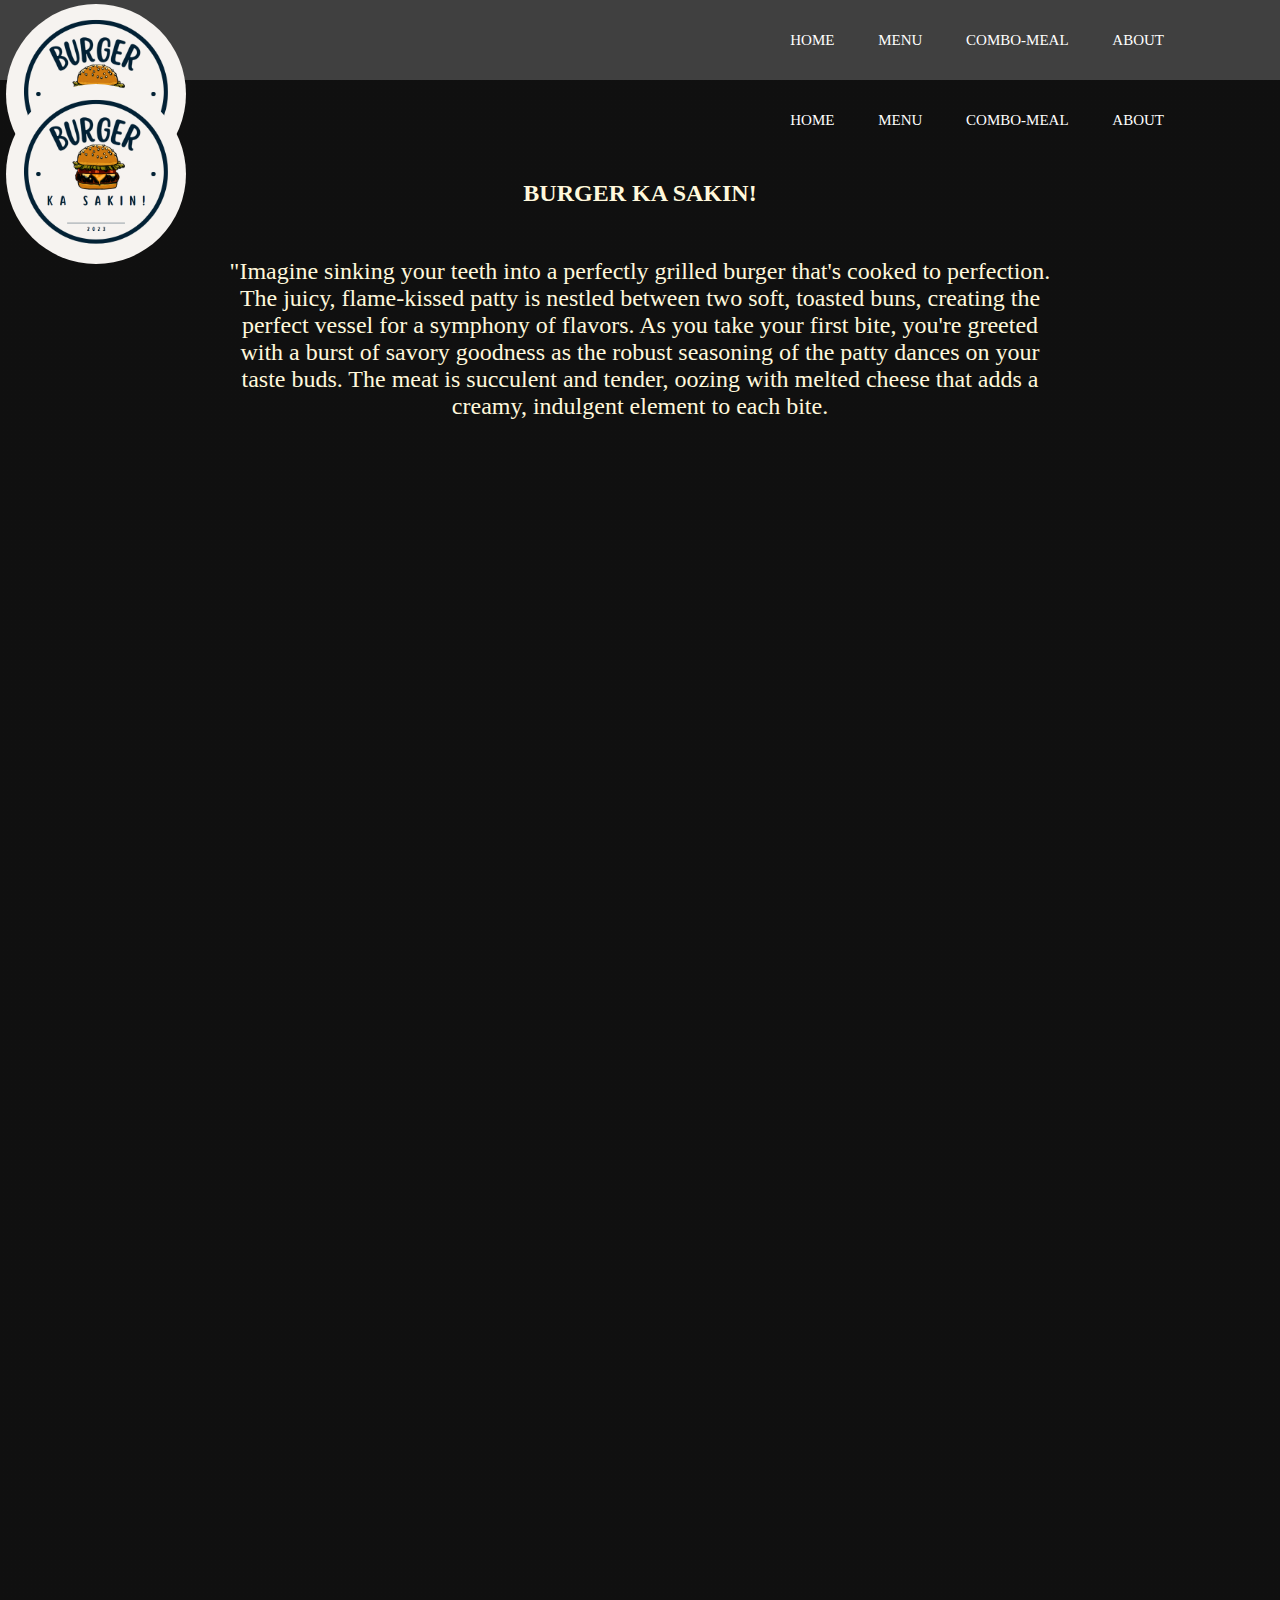
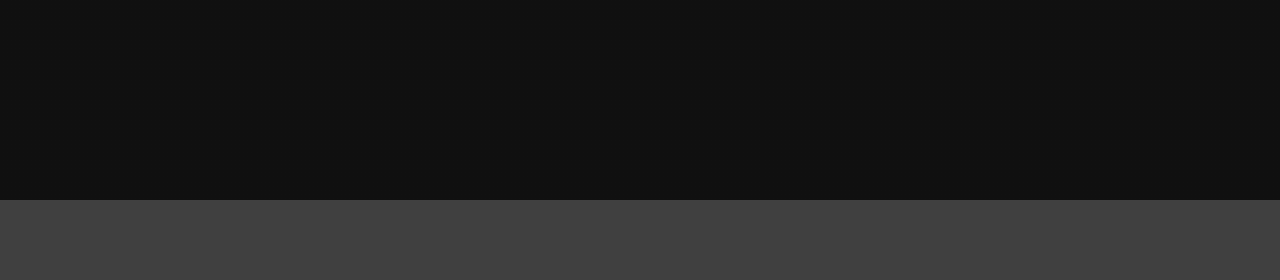
<file: index.html>
<!DOCTYPE html>
<html lang="en">
<head>
    <link rel="stylesheet" href="webindex.css">
</head>
 <body background="C:\Users\laure\OneDrive\Desktop\Final website\burger.jpg">
    <div class="banner">
    <div class="navbar">
        
            <img src="logo.png" class="logo">
            <ul>
                <li><a href="Home.html">Home</a></li>
                <li><a href="burger.html">Menu</a></li>
                <li><a href="combo.html">Combo-meal</a></li>
                <li><a href="aboutbgr.html">About</a></li>
            </ul>
        </div>
    <!DOCTYPE html>
<html lang="en">
<head>
    <link rel="stylesheet" href="webindex.css">

</head>
 <body background="C:\Users\laure\OneDrive\Desktop\Final website\burger.jpg">
    <div class="banner">
    <div class="navbar">
        
            <img src="logo.png" class="logo">
            <ul>
                <li><a href="Home.html">Home</a></li>
                <li><a href="burger.html">Menu</a></li>
                <li><a href="combo.html">Combo-meal</a></li>
                <li><a href="aboutbgr.html">About</a></li>
            </ul>
        </div>
        <h2>BURGER KA SAKIN!</h2>
        <p>
        <br> "Imagine sinking your teeth into a perfectly grilled burger that's cooked to perfection.<br>
        The juicy, flame-kissed patty is nestled between two soft, toasted buns, creating the <br>
        perfect vessel for a symphony of flavors. As you take your first bite, you're greeted <br>
       with a burst of savory goodness as the robust seasoning of the patty dances on your <br>
       taste buds. The meat is succulent and tender, oozing with melted cheese that adds a <br>
        creamy, indulgent element to each bite.<br>
        </p>
    
</body>
</html>
</body>
</html>
</file>
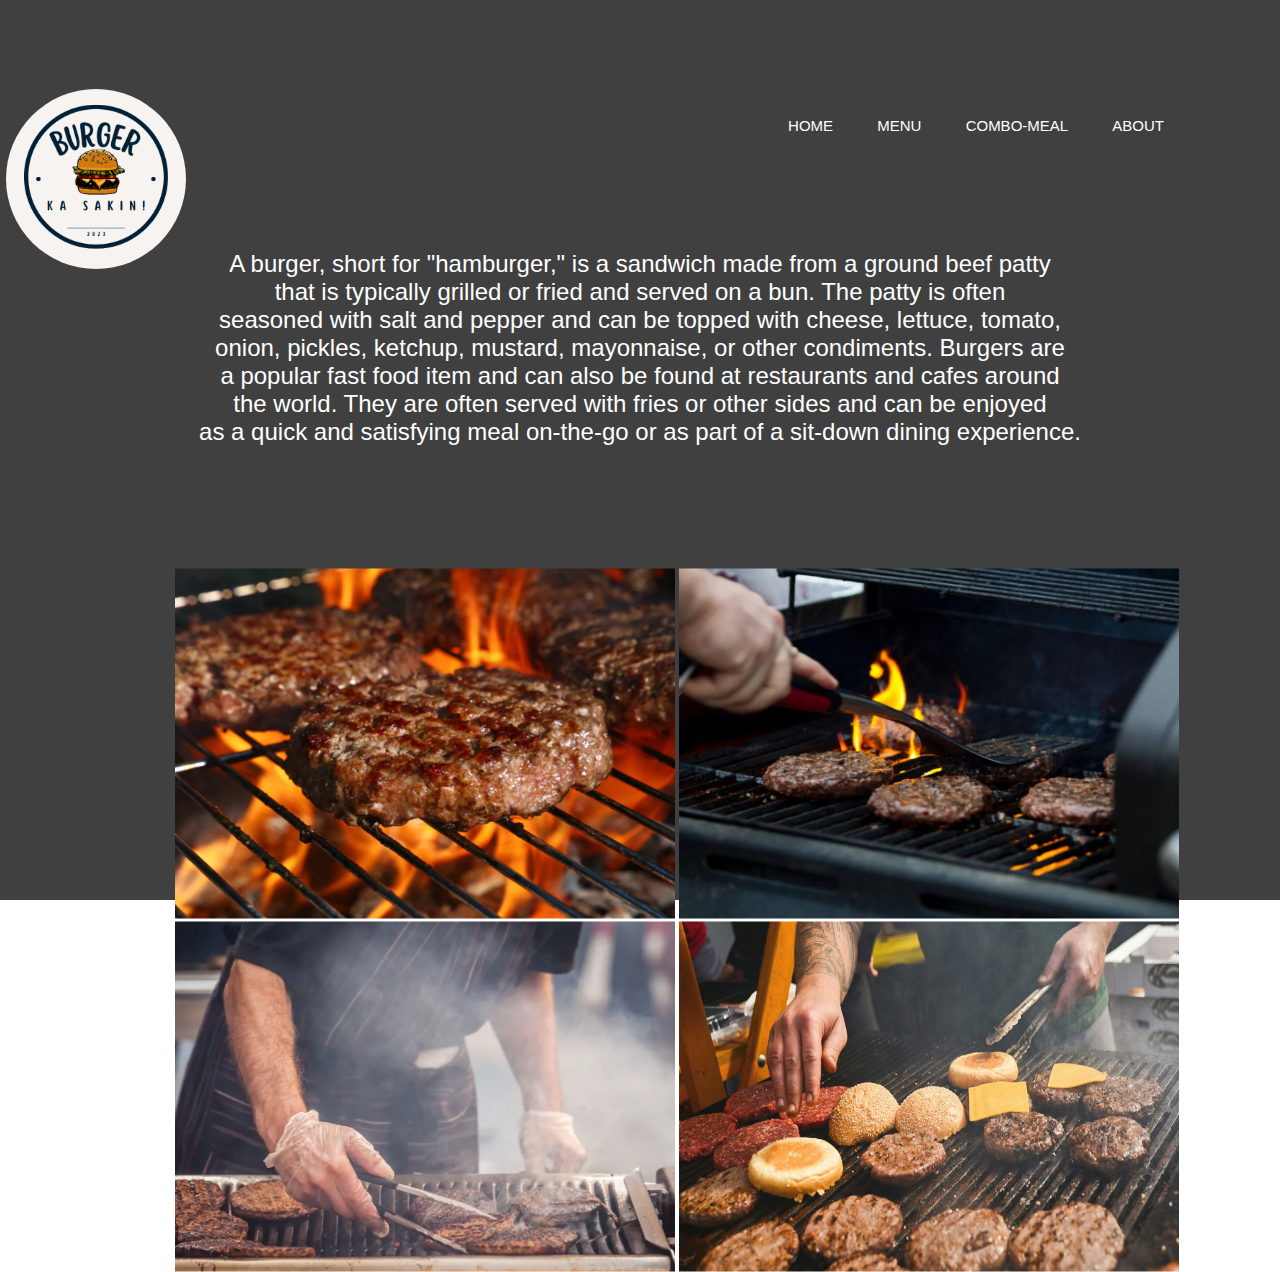
<file: aboutbgr.html>
<!DOCTYPE html>
<html lang="en">
<head>
    <title>about</title>
    <link rel="stylesheet" href="burger.css">
</head>
 <body background="C:\Users\laure\OneDrive\Desktop\Final website\burger.jpg">
    <div class="banner">
    <div class="navbar">
        
            <img src="logo.png" class="logo">
            <ul>
                <li><a href="Home.html">Home</a></li>
                <li><a href="burger.html">Menu</a></li>
                <li><a href="combo.html">Combo-meal</a></li>
                <li><a href="aboutbgr.html">About</a></li>
            </ul>
        </div>
        <div>
            <p>
                A burger, short for "hamburger," is a sandwich made from a ground beef patty<br>
                that is typically grilled or fried and served on a bun. The patty is often<br> 
                seasoned with salt and pepper and can be topped with cheese, lettuce, tomato,<br>
                onion, pickles, ketchup, mustard, mayonnaise, or other condiments. Burgers are<br>
                a popular fast food item and can also be found at restaurants and cafes around<br>
                the world. They are often served with fries or other sides and can be enjoyed<br> 
                as a quick and satisfying meal on-the-go or as part of a sit-down dining experience.<br>             
                        </p>
        </div>
            <div class="pic1">
                    <img src="AP1.webp"  style="width: 500px; height: 350px; transform: translateX(35%) translateY(35%);">
                    <img src="AP2.webp" style="width: 500px; height: 350px;  transform: translateX(35%) translateY(35%);">
            </div>
            <div class="pic2">
                    <img src="AP3.webp"  style="width: 500px; height: 350px; transform: translateX(35%) translateY(35%);">
                    <img src="AP4.jpg" style="width: 500px; height: 350px; transform: translateX(35%) translateY(35%);">
            </div>
        </div>
    
</body>
</html>
</file>
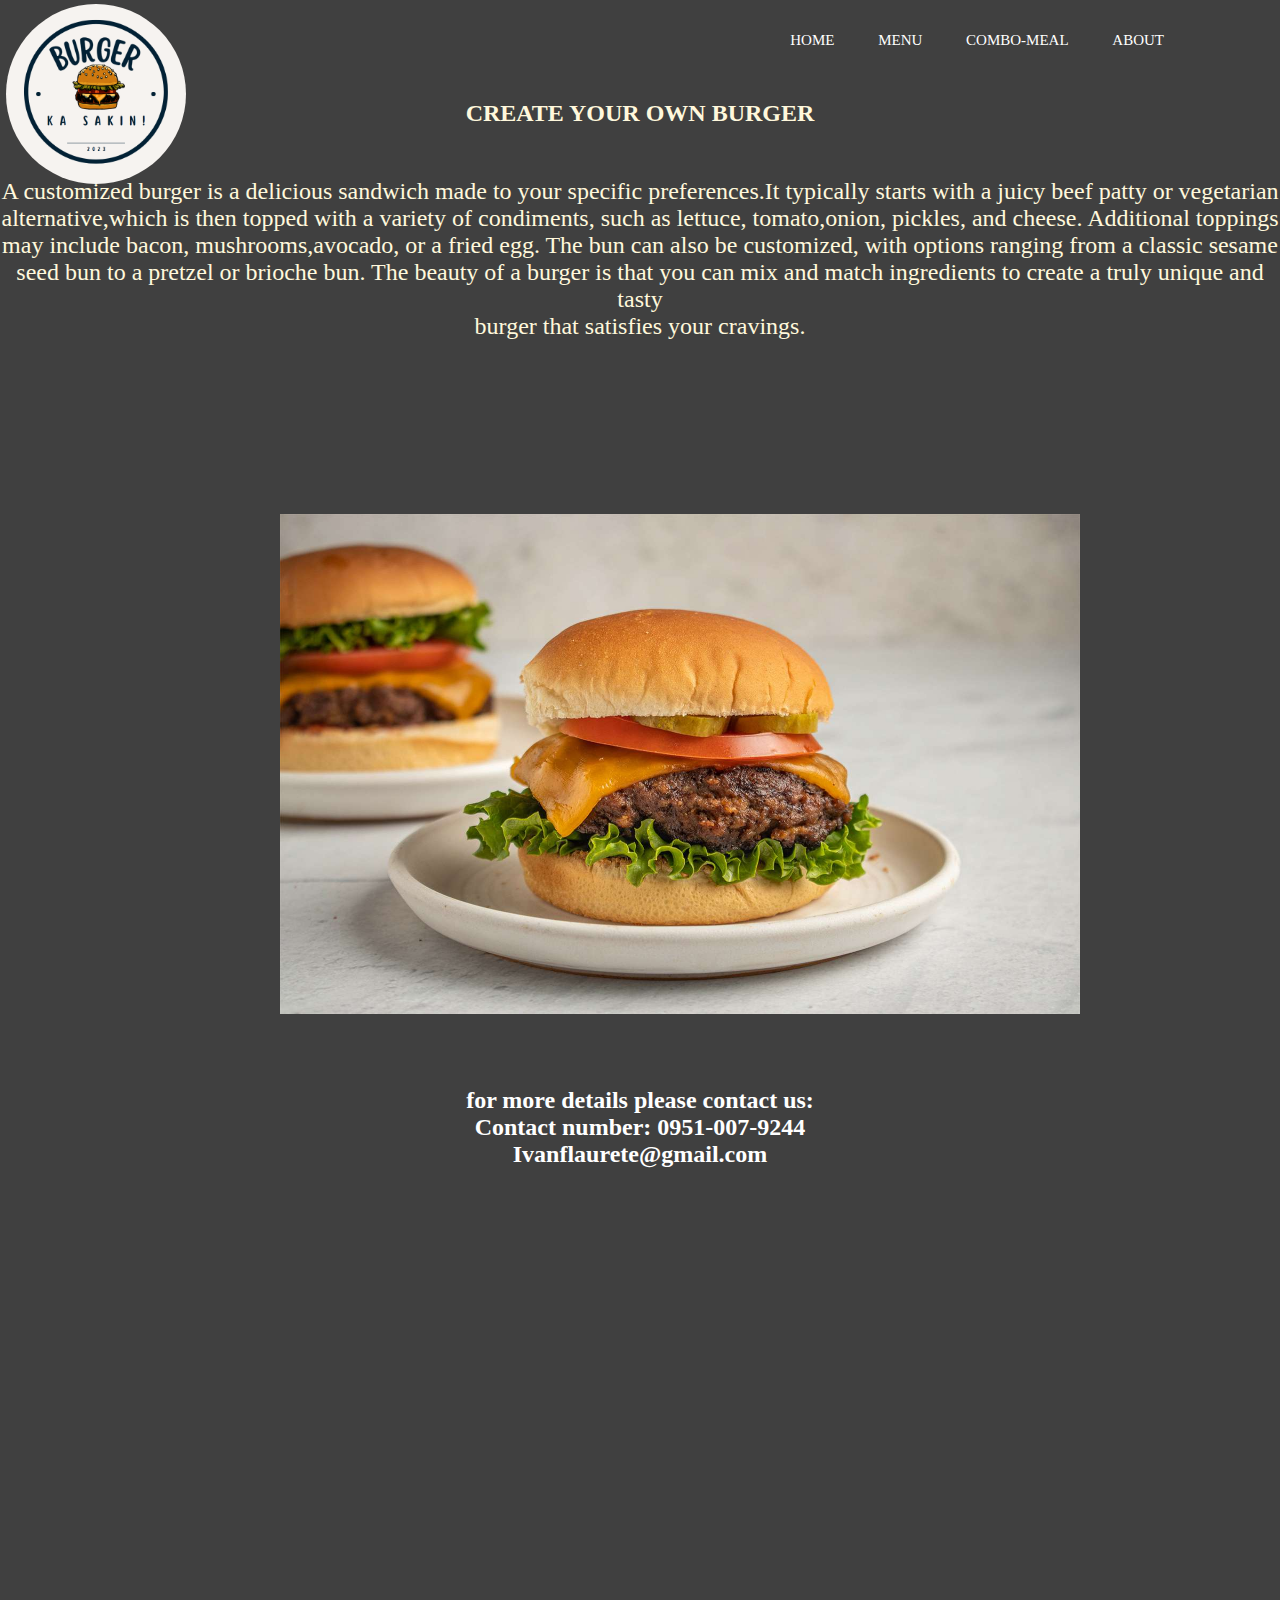
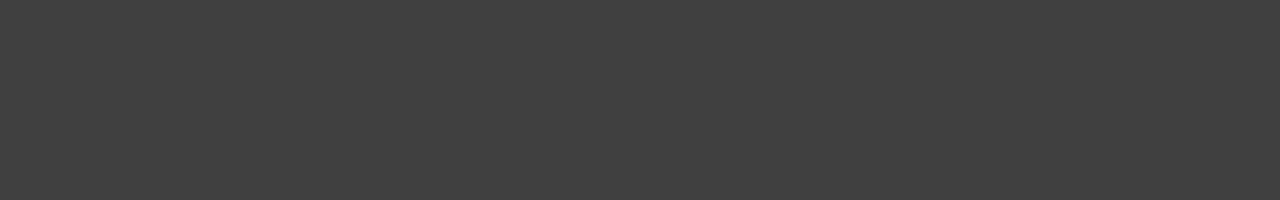
<file: Home.html>
<!DOCTYPE html>
<html lang="en">
<head>
    <title>Burger</title>
    <link rel="stylesheet" href="webindex.css">
</head>
 <body background="C:\Users\laure\OneDrive\Desktop\Final website\burger.jpg">
    <div class="banner">
    <div class="navbar">
            <img src="logo.png" class="logo">
            <ul>
                <li><a href="Home.html">Home</a></li>
                <li><a href="burger.html">Menu</a></li>
                <li><a href="combo.html">Combo-meal</a></li>
                <li><a href="aboutbgr.html">About</a></li>
            </ul>
            
        </div>

        <h2>CREATE YOUR OWN BURGER</h2>
        <p>
        <br> A customized burger is a delicious sandwich made to your specific preferences.It typically starts with a juicy beef patty or vegetarian<br>
            alternative,which is then topped with a variety of condiments, such as lettuce, tomato,onion, pickles, and cheese. Additional toppings<br>
            may include bacon, mushrooms,avocado, or a fried egg. The bun can also be customized, with options ranging from a classic sesame <br>
            seed bun to a pretzel or brioche bun. The beauty of a burger is that you can mix and match ingredients to create a truly unique and tasty <br>
            burger that satisfies your cravings.<br>
        </p>
    <div class="slideshow-container">
     <img class="mySlide" src="b1.jpg" style="width: 800px; height: 500px; transform: translateX(35%) translateY(30%)">
     <img class="mySlide" src="bb2.jpg" style="width: 800px; height: 500px; transform: translateX(35%) translateY(30%)">
     <img class="mySlide" src="b3.jpg" style="width: 800px; height: 500px; transform: translateX(35%) translateY(30%)">
     <img class="mySlide" src="b4.webp" style="width: 800px; height: 500px; transform: translateX(35%) translateY(30%)">
     <img class="mySlide" src="b5.jpg" style="width: 800px; height: 500px; transform: translateX(35%) translateY(30%)">
     <img class="mySlide" src="b6.jpg" style="width: 800px; height: 500px; transform: translateX(35%) translateY(30%)">
     <img class="mySlide" src="b7.jpg" style="width: 800px; height: 500px; transform: translateX(35%) translateY(30%)">
     <img class="mySlide" src="b8.webp" style="width: 800px; height: 500px; transform: translateX(35%) translateY(30%)">
    
    </div>

        <h3>for more details please contact us:<br> 
            Contact number: 0951-007-9244<br>
            Ivanflaurete@gmail.com
        </h3>

        
</div>

    <script>
            var myIndex = 0;
            carousel();

            function carousel() {
            var i;
            var x = document.getElementsByClassName("mySlide");
            for (i = 0; i < x.length; i++) {
            x[i].style.display = "none";
            }

            myIndex++;
            if (myIndex > x.length) {myIndex = 1};
            x[myIndex-1].style.display = "block";
            setTimeout(carousel, 2000);
            }
    </script>
</body>
</html>
</file>
<file: webindex.css>
head{
    font-size: 24px;
    text-align: center;
    color: white;
    font-family: 'Times New Roman', Times, serif;
}

body{
    background-size: cover;
    display: flex;
    margin: 0;
}
div{
    width: 15px;
    height: 10px;
}
.logo {
    border-radius: 50%;
    height: 20vh;
    float: left;
    transform: translateX(-50%) translateY(30%);
  }
.banner{
    width: 100%;
    height: 200vh;
    background-image: linear-gradient(rgba(0, 0, 0, 0.75),rgba(0, 0, 0, 0.75));
    background-position: center;
    font-size: 15px;
}
.navbar {
    width: 85%;
    margin: auto;
    padding: 35px 0;
    display: flex;
    align-items: center;
    justify-content: space-between;
}
.navbar ul li {
    list-style: none;
    display: inline-block;
    margin: 0 20px;
    position: relative;
}
.navbar ul li a {
    text-decoration: none;
    display: inline-block;
    color: #fff;
    text-transform: uppercase;
}
.navbar ul li::after{
    content: '';
    height: 3px;
    width: 0%;
    background: #009688;
    position: absolute;
    left: 0;
    bottom: -10px;
    transition: 0.2s;
}
.navbar ul li:hover:after{
    width: 100%;
}
h2{
    font-size: 24px;
    text-align: center;
    color: cornsilk;
    font-family: 'Times New Roman', Times, serif;
  }
  p{
    font-size: 24px;
    color: cornsilk;
    font-family: 'Times New Roman', Times, serif;
    text-align: center;
  }
  h3{
    font-size: 24px;
    color: white;
    font-family: 'Times New Roman', Times, serif;
    text-align: center;
    transform: translateY(850%);
  }
</file>
<file: burger.css>
* {
    margin: 0;
    padding: 0;
    font-family: sans-serif;
}

.menu-btn {
    color: #424144;
    font-size: 23px;
    cursor: pointer;
    display: none;
}

.content {
    background-image: url(Shopping-Image.webp);
    background-size: cover;
    background-repeat: no-repeat;
    padding: 0 5%;
    display: flex;
    flex-direction: column;
    justify-content: center;
    align-items: flex-start;
    color: #424144;
    height: 100vh;
}

.content h2 {
    font-size: 40px;
}

.content p {
    font-size: 20px;
    margin-top: 20px;
}

.content button {
    margin-top: 30px;
    padding: 15px 30px;
    border: none;
    background-color: #f63e4e;
    color: white;
    font-size: 20px;
    border-radius: 5px;
    cursor: pointer;
}

.content button:hover{
    cursor: pointer;
    color: #f63e4e;
    background-color: #f3f4f6;
}

.pheading {
    text-align: center;
    margin: 50px 0;
    color: #424144;
}

.sec {
    padding: 10px 5px;
}

.products {
    display: grid;
    grid-template-columns: repeat(auto-fit, minmax(320px, 1fr));
}

.products .card{
    width: 310px;
    background: #f5f5f5;
    box-shadow: 0 10px 20px rgba(0, 0, 0, 0.3);
    border-radius: 5px;
    padding: 5px;
    margin-bottom: 20px;
}

.products .card img {
    height: 250px;
    width: 100%;
}

.products .card .shop-item-title {
    font-weight: 900;
    font-size: 20px;
    color: #424144;
    padding: 0px;
}

.products .card .shop-item-price{
    color: #f63e4e;
    font-size: 25px;
    font-weight: bold;
}

.products .card .btn {
    display: flex;
    justify-content: space-between;
    align-items: center;
    float: right;
    padding: 10px;
    margin-right: 2%;
}

.products .card .btn {
    font-size: 14px;
    color: #f63e4e;
    padding: 10px 18px;
    font-weight: 900;
    border: 1px solid #f53e4e;
    border-radius: 30px;
}

.products .card .btn:hover {
    cursor: pointer;
    background-color: #f63e4e;
    color: white;
}

.products .card ul {
    padding-top: 12px;
}

body{
    background-size: cover;
    display: flex;

}
.logo {
    border-radius: 50%;
    height: 20vh;
    float: left;
    transform: translateX(-50%) translateY(30%);
  }
.banner{
    width: 100%;
    height: 100vh;
    background-image: linear-gradient(rgba(0, 0, 0, 0.75),rgba(0, 0, 0, 0.75));
    background-position: center;
    font-size: 15px;
}
.navbar {
    width: 85%;
    margin: auto;
    padding: 35px 0;
    display: flex;
    align-items: center;
    justify-content: space-between;
}
.navbar ul li {
    list-style: none;
    display: inline-block;
    margin: 0 20px;
    position: relative;
}
.navbar ul li a {
    text-decoration: none;
    display: inline-block;
    color: #fff;
    text-transform: uppercase;
}
.navbar ul li::after{
    content: '';
    height: 3px;
    width: 0%;
    background: #009688;
    position: absolute;
    left: 0;
    bottom: -10px;
    transition: 0.2s;
}
.navbar ul li:hover:after{
    width: 100%;
}
p{
    font-size: 24px;
    font-family: sans-serif;
    color: white;
    text-align: center;
    
}.cart-header {
    font-weight: bold;
    font-size: 1.25em;
    color: #000000;
}

.cart-column {
    display: flex;
    align-items: center;
    border-bottom: 1px solid black;
    margin-right: 1.5em;
    padding-bottom: 10px;
    margin-top: 10px;
}

.cart-row {
    display: flex;
}

.cart-item {
    width: 45%;
    color: white;
}

.cart-price {
    width: 20%;
    font-size: 1.2em;
    color: #ffffff;
}

.cart-quantity {
    width: 35%;
    color: white;
}

.cart-item-title {
    color: #ffffff;
    margin-left: .5em;
    font-size: 1.2em;
}

.cart-item-image {
    width: 75px;
    height: auto;
    border-radius: 10px;
}

.btn-danger {
    color: white;
    background-color: crimson;
    border: none;
    border-radius: .3em;
    font-weight: bold;
}

.btn-danger:hover {
    background-color: #CC4C4C;
}

.cart-quantity-input {
    height: 34px;
    width: 50px;
    border-radius: 5px;
    border: 1px solid #56CCF2;
    background-color: #eee;
    color: #333;
    padding: 0;
    text-align: center;
    font-size: 1.2em;
    margin-right: 25px;
}

.cart-row:last-child {
    border-bottom: 1px solid black;
}

.cart-row:last-child .cart-column {
    border: none;
}

.cart-total {
    text-align: end;
    margin-top: 10px;
    margin-right: 10px;
    color: white;
}

.cart-total-title {
    font-weight: bold;
    font-size: 1.5em;
    color: rgb(255, 255, 255);
    margin-right: 20px;
}

.cart-total-price {
    color: #ffffff;
    font-size: 1.1em;
}

.btn-purchase {
    display: block;
    margin: 40px auto 80px auto;
    font-size: 1.75em;
}


.shop-item {
    margin: 30px;
}

.shop-item-title {
    display: block;
    width: 100%;
    text-align: center;
    font-weight: bold;
    font-size: 1.5em;
    color: #ffffff;
    margin-bottom: 15px;
}

.shop-item-image {
    height: 250px;
}

.shop-item-details {
    display: flex;
    align-items: center;
    padding: 5px;
}

.shop-item-price {
    flex-grow: 1;
    color: #ffffff;
}

.shop-items {
    display: flex;
    flex-wrap: wrap;
    justify-content: space-around;
}

.btn {
    text-align: center;
    vertical-align: middle;
    padding: .67em .67em;
    cursor: pointer;
}

.btn-header {
    margin: .5em 15% 2em 15%;
    color: white;
    border: 2px solid #ffffff;
    background-color: rgba(255, 255, 255, .1);
    border-radius: 0;
    font-size: 1.5em;
    font-weight: lighter;
    padding-left: 2em;
    padding-right: 2em;
}

.btn-header:hover {
    background-color: rgba(255, 255, 255, .3);
}

.btn-play {
    display: block;
    margin: 0 auto;
    color: #ffffff;
    font-size: 4em;
    border-radius: 50%;
    width: 100px;
    height: 100px;
    padding: 0;
    text-align: center;
}

.btn-primary {
    color: white;
    background-color: #00ff7b;
    border: none;
    
    border-radius: .3em;
    font-weight: bold;
}

.btn-primary:hover {
    background-color: rgb(164, 5, 5);
}
</file>
